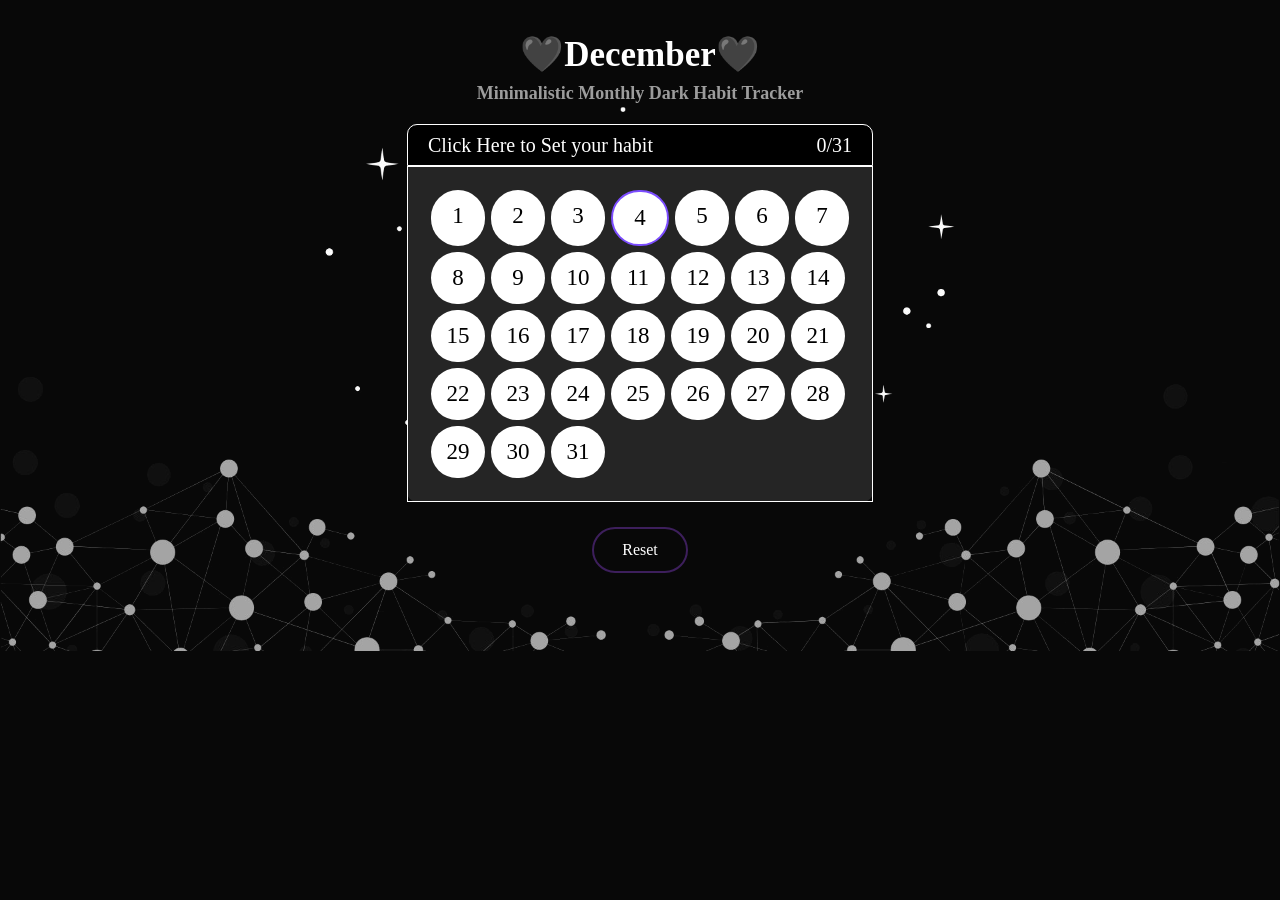
<file: index.html>
<!DOCTYPE html>
<html lang="en">
<head>
    <meta charset="UTF-8">
    <meta name="viewport" content="width=device-width, initial-scale=1.0">
    <title>Minimalistic Habit Tracker</title>
    <link rel="icon" type="image/x-icon" href=(HabitTrackerIcon.png)
    <link href="https://fonts.googleapis.com/css2?family=Domine:wght@400..700&display=swap" rel="stylesheet">
    <link rel="stylesheet" href="style.css">
</head>
<body>
    <!-- This is the title and the subtitle-->
    <h1 id="title">Habit Tracker</h1>
    <h2 id="subtitle">Minimalistic Monthly Dark Habit Tracker</h2>

    <!--This is the calendar area-->
    <div id="calendarContainer">
        <div id="calendarDiv">
            <div id="calendarHeading">
                <p id="habitTitle">Click Here to Set your habit</p>
                <p id="totalDays">0/31</p>

            </div>
            <div id="calendarContent">
                <div id="tracker">
                    <div class="days">
                        <div class="day">1</div>
                        <div class="day">1</div>
                        <div class="day">1</div>
                        <div class="day">1</div>
                        <div class="day">1</div>
                        <div class="day">1</div>
                        <div class="day">1</div>
                    </div>
                       <div class="days">
                        <div class="day">1</div>
                        <div class="day">1</div>
                        <div class="day">1</div>
                        <div class="day">1</div>
                        <div class="day">1</div>
                        <div class="day">1</div>
                        <div class="day">1</div>
                    </div>
                       <div class="days">
                        <div class="day">1</div>
                        <div class="day">1</div>
                        <div class="day">1</div>
                        <div class="day">1</div>
                        <div class="day">1</div>
                        <div class="day">1</div>
                        <div class="day">1</div>
                    </div>
                       <div class="days">
                        <div class="day">1</div>
                        <div class="day">1</div>
                        <div class="day">1</div>
                        <div class="day">1</div>
                        <div class="day">1</div>
                        <div class="day">1</div>
                        <div class="day">1</div>
                    </div>
                       <div class="days">
                        <div class="day">1</div>
                        <div class="day">1</div>
                        <div class="day">1</div>
                        <div class="day">1</div>
                        <div class="day">1</div>
                        <div class="day">1</div>
                        <div class="day">1</div>
                    </div>
                </div>
            
            </div>
        </div>
    </div>
    <button id="resetButton">Reset</button>
    <script src="script.js"></script>
</body>


</html>
</file>
<file: style.css>
body{
        background-image: url("HabitTrackerBackground.jpg");
        background-blend-mode: lighten;
        background-position: center;
        background-repeat: no-repeat;
        background-size: cover;
        background-color:rgb(8, 8, 8);
        text-align: center;
        font-family: "Domine", serif;
        font-optical-sizing: auto;
        font-weight: 200;
        font-style: normal;
    }

    #title{
        margin-top:50px;
        font-size: 35px;
        line-height:10px;
        color: white;
    }
    
    #subtitle{
        opacity: 0.6;
        font-size: 18px;
        margin-bottom:20px;
        color: white;
    }

    #calendarContainer{
        display: flex;
    }

    #calendarDiv{
        background-color: rgb(37, 37, 37);
        border-radius: 11px 11px 10px 10px;
        border-color: white;
        margin: auto;
        align-content: center;
        text-align: center;
    }

    #calendarHeading {
        display: flex;
        justify-content: space-between;
        border-radius: 10px 10px 0px 0px;
        border: 1px solid rgb(255, 255, 255);
        padding: 0px 20px;
        font-size: 20px;
        background-color:black;
        line-height: 0px;
        color: white;
    }

    #calendarContent{
        padding: 20px;
        border: 1px solid rgb(255, 255, 255);
    }

    .days{
        display:flex;
        color: black;
    }

    .day {
        width: 28px;
        margin: 3px;
        padding: 13px;
        font-size: 23px;
        text-align: center;
        border-radius: 30px;
        background-color: white;
    }

    .empty-day {
        background-color: transparent;
        border: none;
    }

    #resetButton {
    margin-top: 25px;
    padding: 12px 28px;
    font-size: 16px;
    font-family: "Domine", serif;
    background-color: transparent;
    color: white;
    border: 2px solid #3d1f5c;
    border-radius: 30px;
    cursor: pointer;
    transition: all 0.3s ease;
}


    #resetButton:hover {
        background-color: #200c35;
        color: black;
        transform: scale(1.05);
}


    #resetButton:active {
        transform: scale(0.95);
    }
</file>
